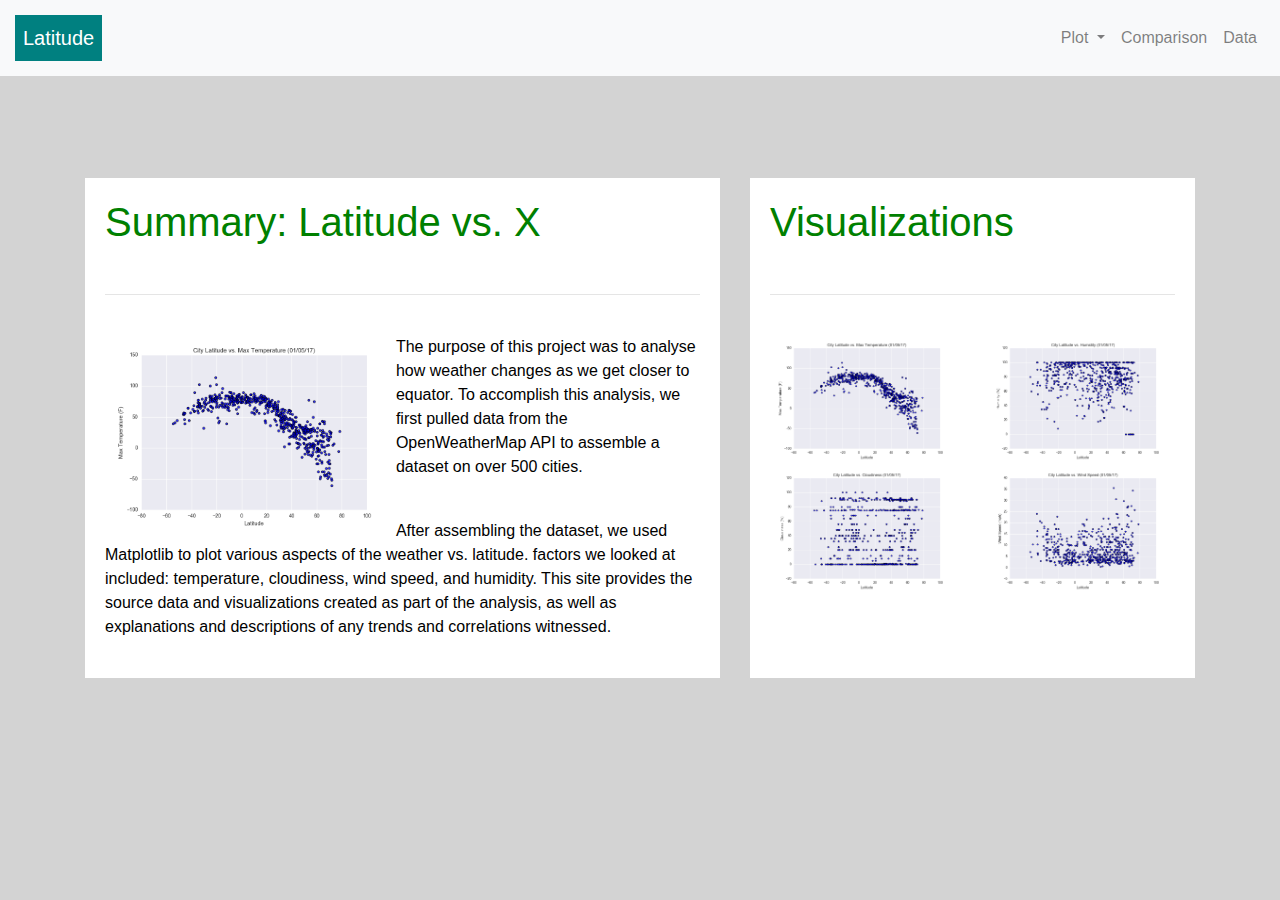
<file: 11-Web-Design-Challenge/index.html>
<!DOCTYPE html>
<html lang="en">

<head>
  <meta charset="UTF-8">
  <title>CSS Review</title>
  <!--<link rel="stylesheet" href="reset.css">-->
   <!-- Bring in our bootstrap stylesheet -->
   <link rel="stylesheet" href="https://stackpath.bootstrapcdn.com/bootstrap/4.3.1/css/bootstrap.min.css" integrity="sha384-ggOyR0iXCbMQv3Xipma34MD+dH/1fQ784/j6cY/iJTQUOhcWr7x9JvoRxT2MZw1T" crossorigin="anonymous">

   <link rel="stylesheet" href="styles_landing.css">
</head>

<body>
  <nav class="navbar navbar-expand-sm bg-light navbar-light">
    <!-- Brand -->
    <a class="navbar-brand" href="#" style="background-color:#008080; color:white; padding: 8px;">Latitude</a>
  

  
      <!-- Dropdown -->
      <ul class="navbar-nav ml-auto">
      <li class="nav-item dropdown">
        <a class="nav-link dropdown-toggle" href="#" id="navbardrop" data-toggle="dropdown">
          Plot
        </a>
        <div class="dropdown-menu">
          <a class="dropdown-item" href="#">Max Temperature</a>
          <a class="dropdown-item" href="#">Humidity</a>
          <a class="dropdown-item" href="#">Cloudiness</a>
          <a class="dropdown-item" href="#">Wind Speed</a>
        </div>
      </li>

        <!-- Links -->
        
          <li class="nav-item">
            <a class="nav-link"  href="#" >Comparison</a>
          </li>
          <li class="nav-item">
            <a class="nav-link" href="#">Data</a>
          </li>
    </ul>
  </nav>

  <!--Graph -->
  <div class="container">
  <div class="row">
    <div class="col-md-7">
    <div class="box">
      <h1>Summary: Latitude vs. X </h1>
      <br>
      <hr>
      <br>
      <img src="Resources\assets\images\Fig1.png" class="img1" alt="latitude vs X">
      <p style="color: black;">The purpose of this project was to analyse how weather changes as we get closer to equator. To accomplish this analysis, we first pulled data from the OpenWeatherMap API to assemble a dataset on over 500 cities.
      </p>

      <br>

      <p style="color: black;">After assembling the dataset, we used Matplotlib to plot various aspects of the weather vs. latitude.
          factors we looked at included: temperature, cloudiness, wind speed, and humidity. This site provides the source data and visualizations created as 
          part of the analysis, as well as explanations and descriptions of any trends and correlations witnessed.
      </p>


    </div>
</div>

    <div class="col-md-5">
        <div class="box1">
          <h1>Visualizations </h1>
          <br>
          <hr>
          <br>
          <img src="Resources\assets\images\Fig1.png" class="img2" alt="latitude vs X">
          <img src="Resources\assets\images\Fig2.png" class="img3" alt="latitude vs X">
          <img src="Resources\assets\images\Fig3.png" class="img4" alt="latitude vs X">
          <img src="Resources\assets\images\Fig4.png" class="img5" alt="latitude vs X">
        </div>

    
       </div>
  
</div>
</div> 

<script src="https://code.jquery.com/jquery-3.3.1.slim.min.js" integrity="sha384-q8i/X+965DzO0rT7abK41JStQIAqVgRVzpbzo5smXKp4YfRvH+8abtTE1Pi6jizo" crossorigin="anonymous"></script>
<script src="https://cdnjs.cloudflare.com/ajax/libs/popper.js/1.14.7/umd/popper.min.js" integrity="sha384-UO2eT0CpHqdSJQ6hJty5KVphtPhzWj9WO1clHTMGa3JDZwrnQq4sF86dIHNDz0W1" crossorigin="anonymous"></script>
<script src="https://stackpath.bootstrapcdn.com/bootstrap/4.3.1/js/bootstrap.min.js" integrity="sha384-JjSmVgyd0p3pXB1rRibZUAYoIIy6OrQ6VrjIEaFf/nJGzIxFDsf4x0xIM+B07jRM" crossorigin="anonymous"></script>
<script src="https://cdn.jsdelivr.net/npm/bootstrap@5.0.1/dist/js/bootstrap.bundle.min.js" integrity="sha384-gtEjrD/SeCtmISkJkNUaaKMoLD0//ElJ19smozuHV6z3Iehds+3Ulb9Bn9Plx0x4" crossorigin="anonymous"></script>


</body>
</html>
</file>
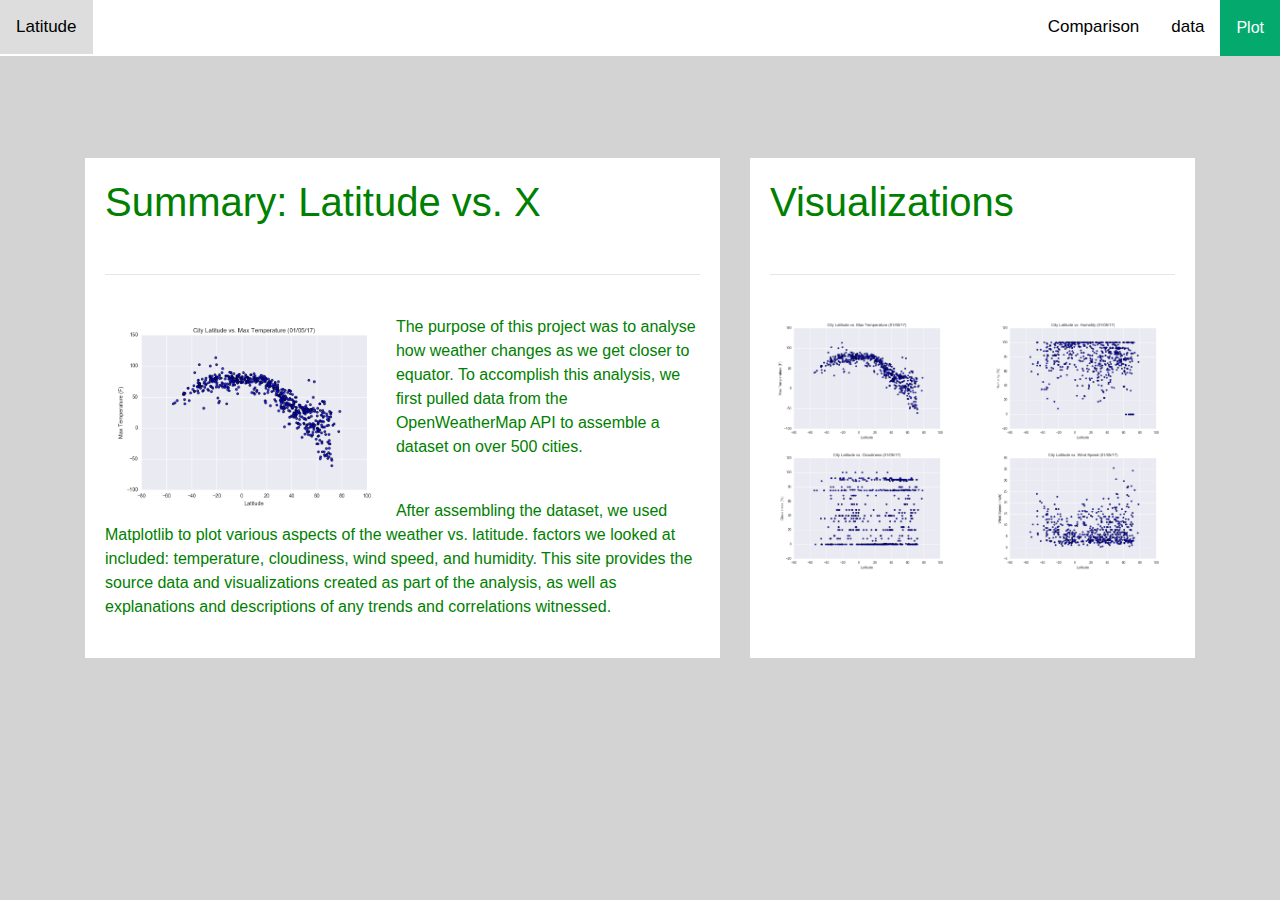
<file: 11-Web-Design-Challenge/index_landing.html>
<!DOCTYPE html>
<html lang="en">

<head>
  <meta charset="UTF-8">
  <title>CSS Review</title>
  <!--<link rel="stylesheet" href="reset.css">-->
   <!-- Bring in our bootstrap stylesheet -->
   <link rel="stylesheet" href="https://stackpath.bootstrapcdn.com/bootstrap/4.3.1/css/bootstrap.min.css" integrity="sha384-ggOyR0iXCbMQv3Xipma34MD+dH/1fQ784/j6cY/iJTQUOhcWr7x9JvoRxT2MZw1T" crossorigin="anonymous">

   <link rel="stylesheet" href="styles_landing.css">
</head>

<body>
  <!--Navigation Bar-->
    <div class="topnav">
        <!-- Left-aligned links (default) -->
        <div>
        <a href="#Latitude">Latitude</a>
        </div>
        <!-- Right-aligned links -->
        <div class="topnav-right">
            <div class="dropdown">
                <button class="dropbtn">Plot</button>
                <div class="dropdown-content">
                  <a href="#">Link 1</a>
                  <a href="#">Link 2</a>
                  <a href="#">Link 3</a>
               </div>
            
          <!--<a href="#Plot">Plot</a>-->
          <a href="#Comparison">Comparison</a>
          <a href="#data">data</a>
        </div>
       </div>

    </div> 


  <!--Graph -->
  <div class="container">
  <div class="row">
    <div class="col-md-7">
    <div class="box">
      <h1>Summary: Latitude vs. X </h1>
      <br>
      <hr>
      <br>
      <img src="Resources\assets\images\Fig1.png" class="img1" alt="latitude vs X">
      <p>The purpose of this project was to analyse how weather changes as we get closer to equator. To accomplish this analysis, we first pulled data from the OpenWeatherMap API to assemble a dataset on over 500 cities.
      </p>

      <br>

      <p>After assembling the dataset, we used Matplotlib to plot various aspects of the weather vs. latitude.
          factors we looked at included: temperature, cloudiness, wind speed, and humidity. This site provides the source data and visualizations created as 
          part of the analysis, as well as explanations and descriptions of any trends and correlations witnessed.
      </p>


    </div>
</div>

    <div class="col-md-5">
        <div class="box1">
          <h1>Visualizations </h1>
          <br>
          <hr>
          <br>
          <img src="Resources\assets\images\Fig1.png" class="img2" alt="latitude vs X">
          <img src="Resources\assets\images\Fig2.png" class="img3" alt="latitude vs X">
          <img src="Resources\assets\images\Fig3.png" class="img4" alt="latitude vs X">
          <img src="Resources\assets\images\Fig4.png" class="img5" alt="latitude vs X">
        </div>

    
       </div>
  
</div>
</div> 

<script src="https://code.jquery.com/jquery-3.3.1.slim.min.js" integrity="sha384-q8i/X+965DzO0rT7abK41JStQIAqVgRVzpbzo5smXKp4YfRvH+8abtTE1Pi6jizo" crossorigin="anonymous"></script>
  <script src="https://cdnjs.cloudflare.com/ajax/libs/popper.js/1.14.7/umd/popper.min.js" integrity="sha384-UO2eT0CpHqdSJQ6hJty5KVphtPhzWj9WO1clHTMGa3JDZwrnQq4sF86dIHNDz0W1" crossorigin="anonymous"></script>
  <script src="https://stackpath.bootstrapcdn.com/bootstrap/4.3.1/js/bootstrap.min.js" integrity="sha384-JjSmVgyd0p3pXB1rRibZUAYoIIy6OrQ6VrjIEaFf/nJGzIxFDsf4x0xIM+B07jRM" crossorigin="anonymous"></script>


</body>
</html>
</file>
<file: 11-Web-Design-Challenge/styles_landing.css>
/* Add your styles here */
body {
    background-color:lightgray
}

.navbar {
    background-color: rgb(133, 170, 240);
    color: white;
    padding: 15px;
    
}

ul {list-style-type: none;}



/* Add a black background color to the top navigation */
.topnav {
    position: relative;
    background-color: white;
    overflow: hidden;
  }
  
  /* Style the links inside the navigation bar */
  .topnav a {
    float: left;
    color: #f2f2f2;
    text-align: center;
    padding: 14px 16px;
    text-decoration: none;
    font-size: 17px;
    background-color:#008080;
  }
  
  /* Change the color of links on hover */
  .topnav a:hover {
    background-color: #ddd;
    color: black;
  }
  
   
  /* Right-aligned section inside the top navigation */
  .topnav-right {
    float: right;
   
  }

  .topnav-right a{ 
      color:black;
      background-color: white;
    }

    /* CSS FOR DROP-DOWN*/
    .dropbtn {
  background-color: #04AA6D;
  color: white;
  padding: 16px;
  font-size: 16px;
  border: none;
}

.dropdown {
  position: relative;
  display: inline-block;
}

.dropdown-content {
  display: none;
  position: absolute;
  background-color: #f1f1f1;
  min-width: 160px;
  box-shadow: 0px 8px 16px 0px rgba(0,0,0,0.2);
  z-index: 1;
}

.dropdown-content a {
  color: black;
  padding: 12px 16px;
  text-decoration: none;
  display: block;
}

.dropdown-content a:hover {background-color: #ddd;}

.dropdown:hover .dropdown-content {display: block;}

.dropdown:hover .dropbtn {background-color: #3e8e41;}

.box {
    
    height: 500px;
    padding: 20px;
    color: green;
    background: white;
    margin-top: 16%;
  }

.box1 {
    
    height: 500px;
    padding: 20px;
    color: green;
    background: white;
    margin-top: 23%;
  }
  

  .margin-top-80 {
    margin-top: 80px;
  }

  .img1 {
    height: 200px;
    float:left;
  }
  
  .img2 {
    height: 130px;
    float:left;
  }
  .img3 {
    height: 130px;
    float:right;
  }

  .img4 {
    height: 130px;
    float: left;
  }

  .img5 {
    height: 130px;
    float:right;
  }

  /* Responsive navigation menu - display links on top of each other instead of next to each other (for mobile devices) */
  @media screen and (max-width: 1200px) {
    .topnav a, .topnav-right {
      float: none;
      display: block;
    }
  
    .topnav-centered a {
      position: relative;
      top: 0;
      left: 0;
      transform: none;
    }

    .box {
        height: 775px;
       
        padding: 20px;
        color: green;
        background: white;
        margin-top: 16%;
      }
    
      .box1 {
        height: 300px;
        padding: 20px;
        color: green;
        background: white;
        margin-top: 23%;
      }

      .img2 {
        display:inline;
        height: 55px;
        
      }
      .img3 {
        display:inline;
        height: 55px;
        
      }
    
      .img4 {
        display:inline;
        height: 55px;
        
      }
    
      .img5 {
        display:inline;
        height: 55px;
        
      }


  }
</file>
